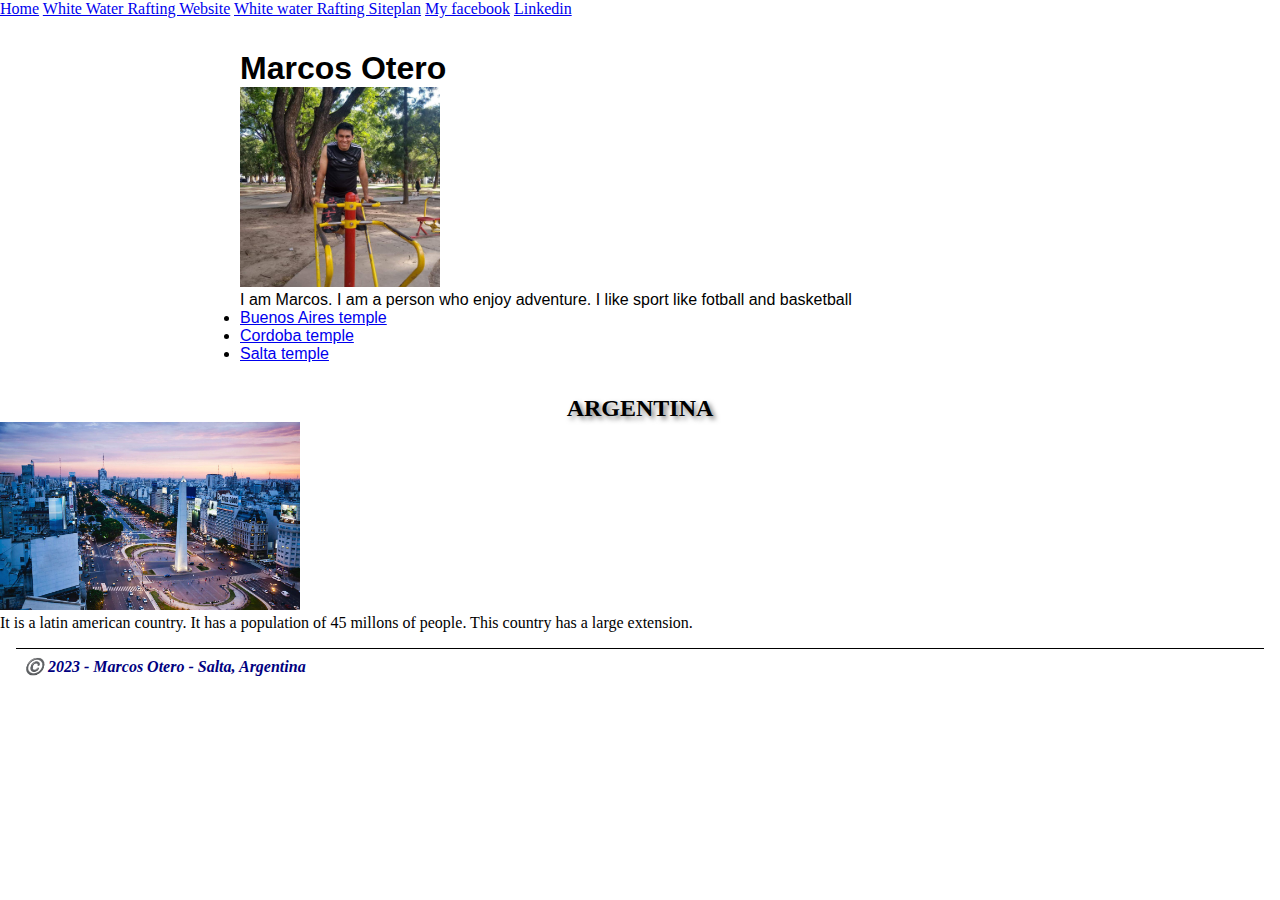
<file: index.html>
<!DOCTYPE html>
<html lang="en-us">
<head>
    <meta charset="UTF-8">
    <meta name="viewport" content="width=device-width, initial-scale=1.0">
    <title>Marcos Otero | WDD 130</title>
    <link rel="stylesheet" href="style.css">
    <meta name="description" content="Marcos, a site for find a rafting experience">
    <meta name="Marcos" content="Marcos Otero">
</head>
<body>
    <header>
        <nav>
            <a href="#">Home</a>
            <a href="wwr/">White Water Rafting Website</a>
            <a href="wwr/site-plan-rafting.html">White water Rafting Siteplan</a>
            <a href="https://www.facebook.com/marcos71085" >My facebook</a>
            <a href="https://linkedin.com">Linkedin</a>
        </nav>


    </header>
    <div class="grid">
    <main>
            <h1>Marcos Otero</h1>
            <img class="rafting"
            src="images/profile.jpg"
            alt="I am Marcos"
            width=200>
            <P> I am Marcos. I am a person who enjoy adventure. I like sport like fotball and basketball</P>


        <ul class="box">
            <li><a href="https://www.churchofjesuschrist.org/temples/details/buenos-aires-argentina-temple" target="_blank"> Buenos Aires temple</a></li>
            <li><a href="https://www.churchofjesuschrist.org/temples/details/cordoba-argentina-temple" target="_blank"> Cordoba temple</a></li>
            <li><a href="https://www.churchofjesuschrist.org/temples/details/salta-argentina-temple" target="_blank"> Salta temple</a></li>



        </ul>

    </main>

    <aside class="box">
        <H2>ARGENTINA</H2> 
        
        <img    src="images/arg.jpg" alt="Buenos Aires, Argentina" width=300>
        <p>It is a latin american country. It has a population of 45 millons of people. This country has a large extension. </p>

    

    </aside>
    </div>
    <footer>
        <p>©️ 2023 - Marcos Otero - Salta, Argentina</p>
    </footer>

</body>
<!--It is a comment, that we are leaning in week number, I like this class but it is hard for me -->

</html>
</file>
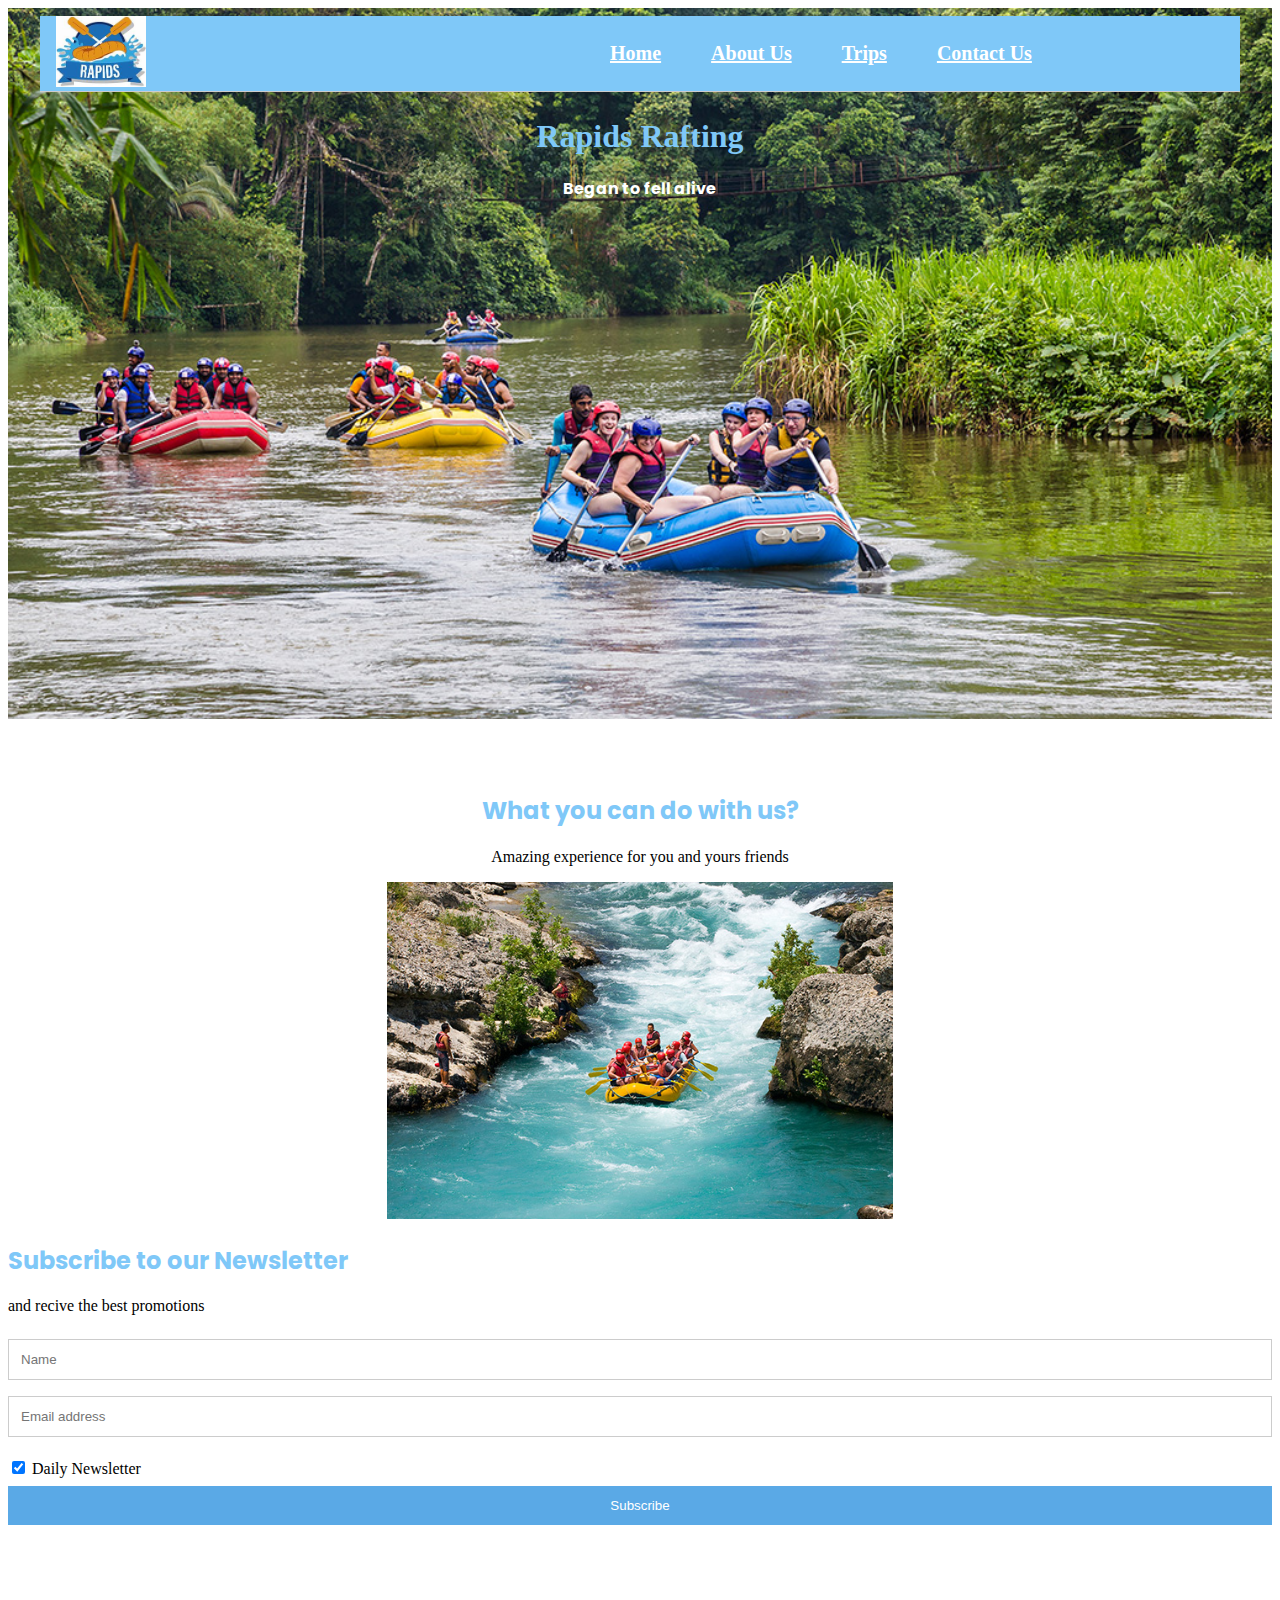
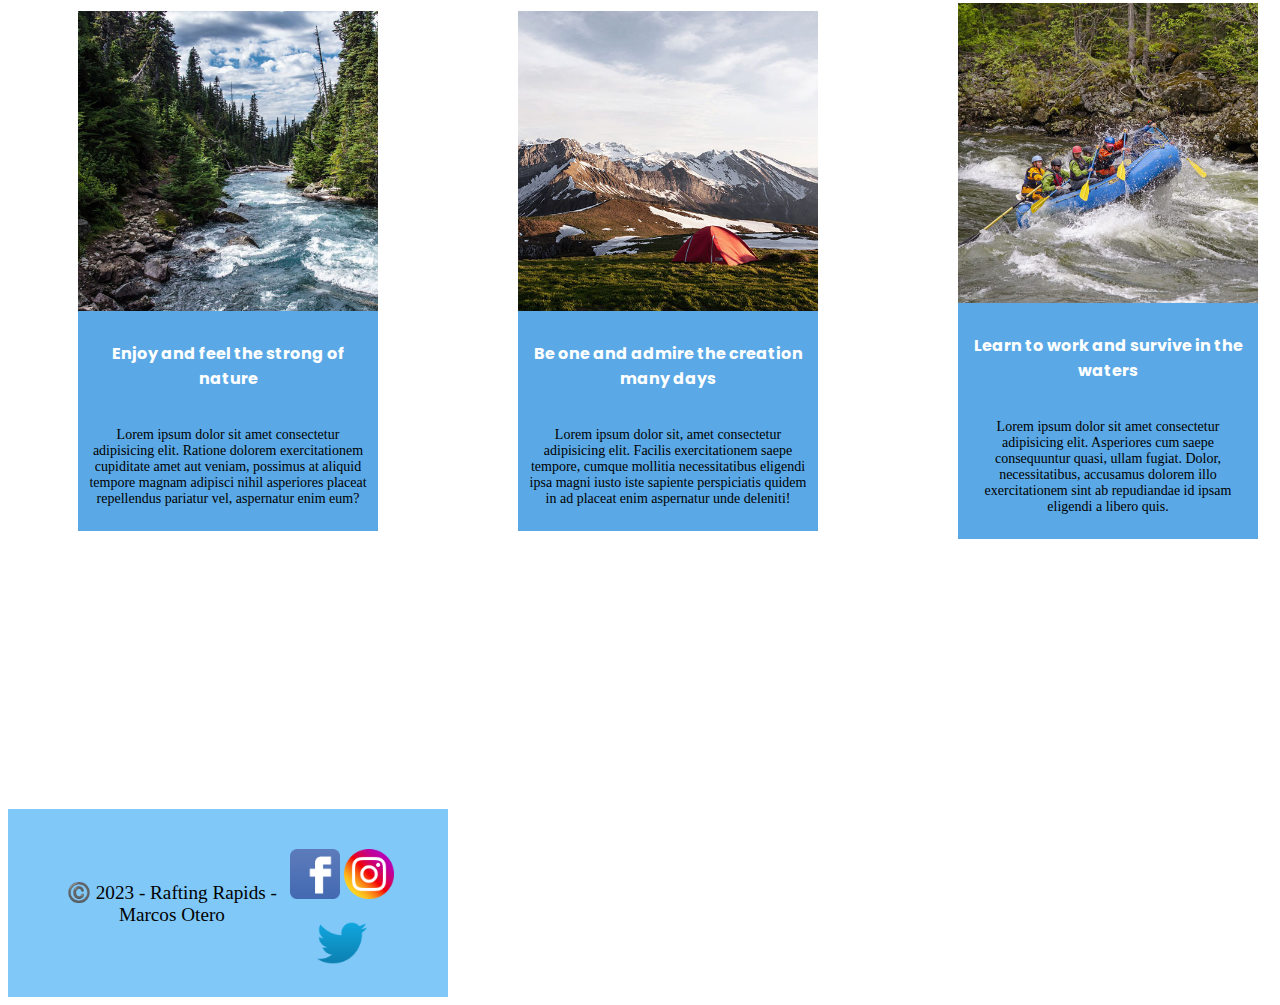
<file: wwr/index.html>
<!DOCTYPE html>
<html lang="en-us">
<head>
    <meta charset="UTF-8">
    <meta name="viewport" content="width=device-width, initial-scale=1.0">
    <title>Index| Marcos Otero</title>
    <meta name="description" content="The rafting site plan includes the site purpose, the target audience, branding information, and a style guide for the course website project.">
    <meta name="author" content="Marcos Otero">
    <link rel="stylesheet" href="styles/rafting.css">
  
    <style>
        input[type=text], input[type=submit] {
        width: 100%;
        padding: 12px;
        margin: 8px 0;
        display: inline-block;
        border: 1px solid #ccc;
        box-sizing: border-box;
        }


         input[type=checkbox] {
         margin-top: 16px;
        }


        input[type=submit] {
        background-color: #5aa9e6ff;
        color: white;
        border: none;
        }

        input[type=submit]:hover {
        opacity: 0.8;   
        }

    </style>
</head>
<body>
    <header>
            
            <div class="logo"><img src="images/logo.jpeg" alt="logo company"></div>
             
            <div >   
                    <nav >
                        <ul style="list-style: none;" class="navlist">
                            <li><a href="index.html" >Home</a></li>
                            <li><a href="about.html">About Us</a></li>        
                            <li><a href="trip.html">Trips</a></li>
                            <li><a href="contact.html">Contact Us</a></li>
                        </ul>
                    </nav>
            </div>
            
    </header>
    <div id="adven">
        <div id="adven-box">
            <img id="adven1-img" src="images/waters3.jpg"   alt="Enjoying rafting">
        </div>
        <section id="adven-msg">
            <h1 class="home-title">Rapids Rafting</h1>
            <h4>Began to fell alive</h4>
            
        </section>
    </div>

    <div class="title-aboutus">
        <h2>What you can do with us?</h2>
        <p>Amazing experience for you and yours friends</p>
        <img src="images/rafting600.jpg"  alt="people  in the river">
    </div>

    <div id="news">
        <form action="about.html">
         <div class="container">
          <h2>Subscribe to our Newsletter</h2>
          <p>and recive the best promotions</p>
        </div>
      
        <div class="container" style="background-color:white">
          <input type="text" placeholder="Name" name="name" required>
          <input type="text" placeholder="Email address" name="mail" required>
          <label>
            <input type="checkbox" checked="checked" name="subscribe"> Daily Newsletter
          </label>
        </div>
      
        <div class="container">
          <input type="submit" value="Subscribe">
        </div>
      </form>
    </div>

    <div class="aboutus-grid">
        <section class="question">
            <a href="trip.html" target="_blank"><img src="images/niceriver.jpg" width="300" alt="River in forest"></a>
            <h3>Enjoy and feel the strong of nature</h3>
            <p>Lorem ipsum dolor sit amet consectetur adipisicing elit. Ratione dolorem exercitationem cupiditate amet aut veniam, possimus at aliquid tempore magnam adipisci nihil asperiores placeat repellendus pariatur vel, aspernatur enim eum?</p>
        </section>

        <section class="question">
            <a href="trip.html" target="_blank"><img  src="images/camp.jpg" width="300" alt="Tent in mountains"></a>
            <h3>Be one and admire the creation many days </h3>
            <p>Lorem ipsum dolor sit, amet consectetur adipisicing elit. Facilis exercitationem saepe tempore, cumque mollitia necessitatibus eligendi ipsa magni iusto iste sapiente perspiciatis quidem in ad placeat enim aspernatur unde deleniti!</p>
        </section>

        <section class="question">
            <a href="trip.html" target="_blank"> <img src="images/riverhard.jpg" width="300" alt="Rafting boat"></a>
            <h3>Learn to work and survive in the waters</h3>
            <p>Lorem ipsum dolor sit amet consectetur adipisicing elit. Asperiores cum saepe consequuntur quasi, ullam fugiat. Dolor, necessitatibus, accusamus dolorem illo exercitationem sint ab repudiandae id ipsam eligendi a libero quis.</p>
        </section>

        



</main>


<footer>
     <p>©️ 2023 - Rafting Rapids - Marcos Otero</p>
     <div class="social">
        <nav >
          <a href="https://facebook.com" target="_blank"><img src="images/facebook.png"  alt="logo facebook"></a>
          <a href="https://instagram.com" target="_blank"><img src="images/instagram.png" alt="logo instagram"></a>        
          <a href="https://twitter.com" target="_blank"><img src="images/twitter.png" alt="logo twitter"></a>
                
    
        </nav>
     </div>
</footer>
    
</body>
</html>
</file>
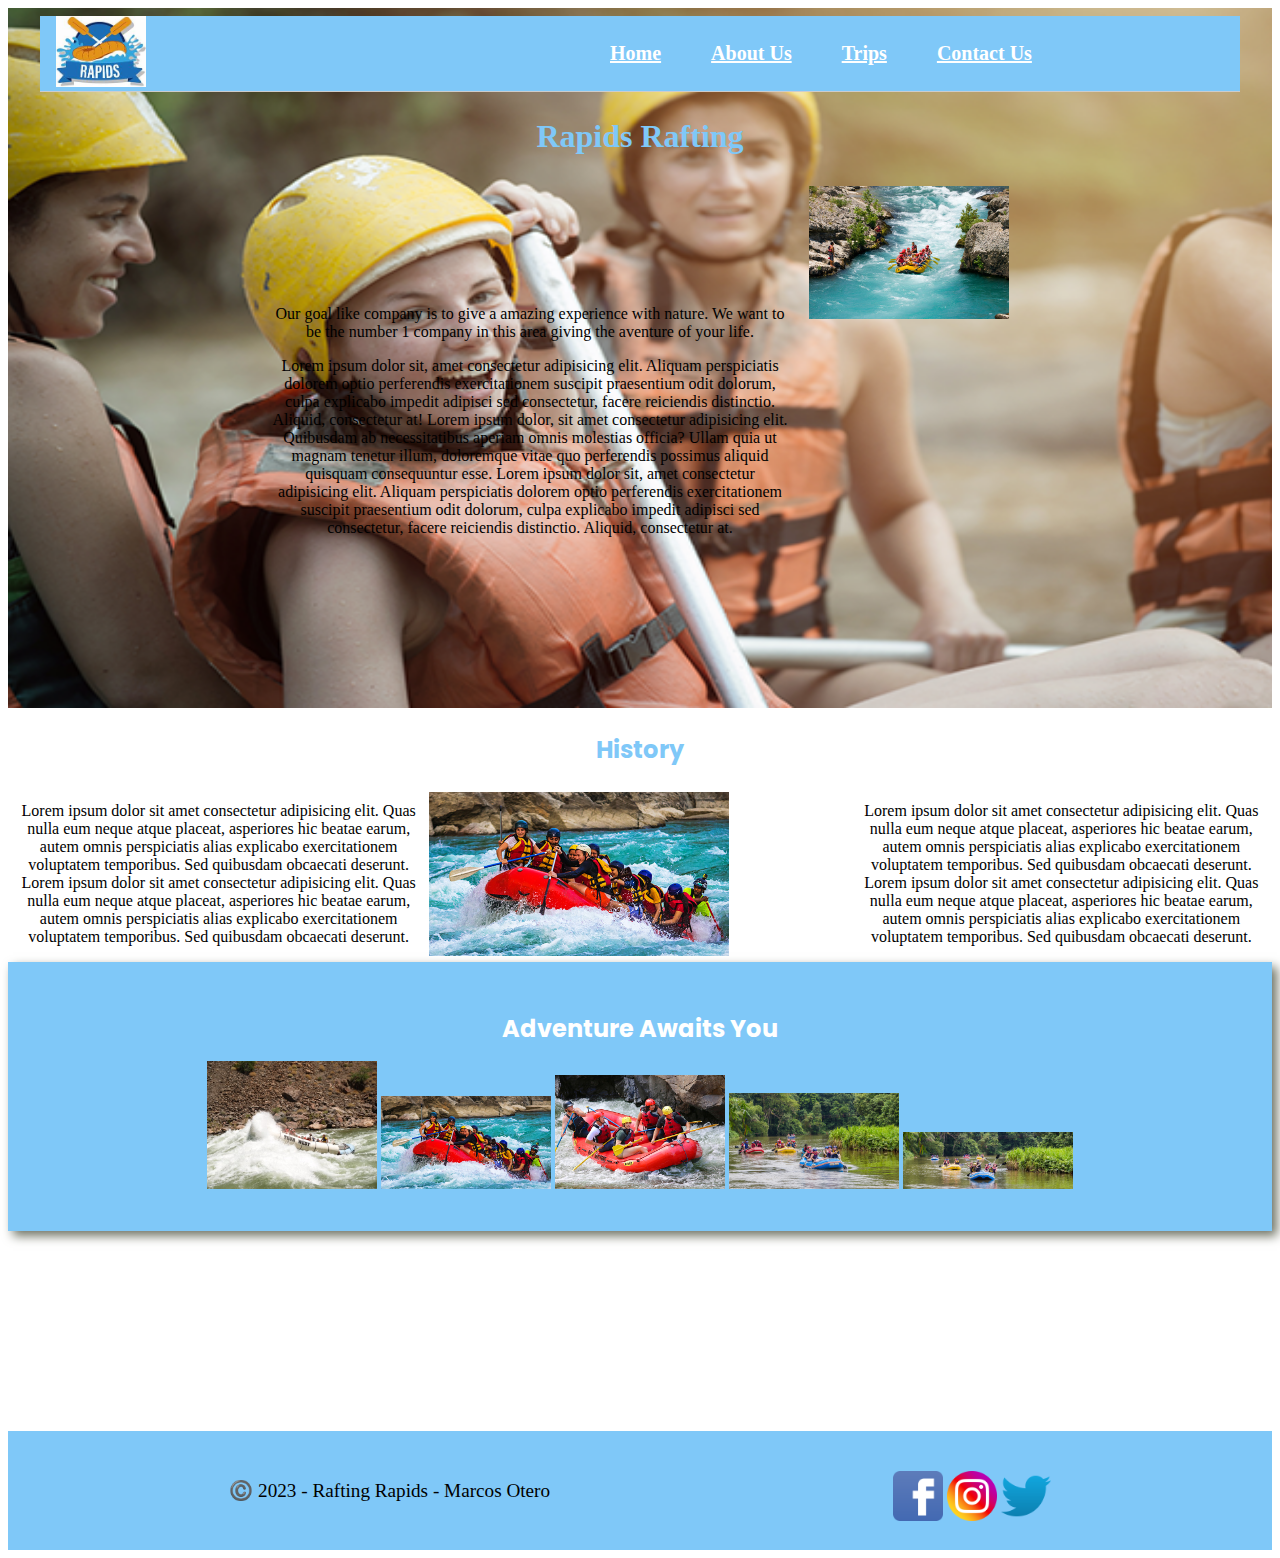
<file: wwr/about.html>
<!DOCTYPE html>
<html lang="en-us">
<head>
    <meta charset="UTF-8">
    <meta name="viewport" content="width=device-width, initial-scale=1.0">
    <title>About Us  | Marcos Otero</title>
    <meta name="description" content="The rafting site plan includes the site purpose, the target audience, branding information, and a style guide for the course website project.">
    <meta name="author" content="Marcos Otero">
    <link rel="stylesheet" href="styles/rafting.css">
</head>
<body>
    <header>
            
            <div class="logo"><img src="images/logo.jpeg" alt="logo company"></div>
             
            <div >   
                    <nav >
                        <ul style="list-style: none;" class="navlist">
                            <li><a href="index.html" >Home</a></li>
                            <li><a href="about.html">About Us</a></li>        
                            <li><a href="trip.html">Trips</a></li>
                            <li><a href="contact.html">Contact Us</a></li>
                        </ul>
                    </nav>
            </div>
            
    </header>

    

    <main>
        <div id="adven">
            <div id="adven-box">
                <img id="adven1-img" src="images/client.png" height="700"   alt="Enjoying rafting">
            </div>
            <section id="adven-msg">
                <h1 class="home-title">Rapids Rafting</h1>
                <div>
                    <div id="columna1">   
                    
                     
                        <p>Our goal like company is to give a amazing experience with nature. We want to be the number 1 company in this area giving the aventure of your life.</p>
        
                        <p>Lorem ipsum dolor sit, amet consectetur adipisicing elit. Aliquam perspiciatis dolorem optio perferendis exercitationem suscipit praesentium odit dolorum, culpa explicabo impedit adipisci sed consectetur, facere reiciendis distinctio. Aliquid, consectetur at!
                            Lorem ipsum dolor, sit amet consectetur adipisicing elit. Quibusdam ab necessitatibus aperiam omnis molestias officia? Ullam quia ut magnam tenetur illum, doloremque vitae quo perferendis possimus aliquid quisquam consequuntur esse.
                            Lorem ipsum dolor sit, amet consectetur adipisicing elit. Aliquam perspiciatis dolorem optio perferendis exercitationem suscipit praesentium odit dolorum, culpa explicabo impedit adipisci sed consectetur, facere reiciendis distinctio. Aliquid, consectetur at.</p> 
                        
                    </div>
                    <div id="columna2">
                        <img  src="images/rafting600.jpg" width="200"  alt="client happy" >
                    </div>
                </div>
            </section>
            
        </div>

            

     





        <div class="history" style="background-color: white;"  > 
            <section class="history"> 
                <h2>History</h2>
                
                <div class="parent">
                    <div class="div1"> <p>Lorem ipsum dolor sit amet consectetur adipisicing elit. Quas nulla eum neque atque placeat, asperiores hic beatae earum, autem omnis perspiciatis alias explicabo exercitationem voluptatem temporibus. Sed quibusdam obcaecati deserunt.
                        Lorem ipsum dolor sit amet consectetur adipisicing elit. Quas nulla eum neque atque placeat, asperiores hic beatae earum, autem omnis perspiciatis alias explicabo exercitationem voluptatem temporibus. Sed quibusdam obcaecati deserunt.</p>
                    </div>
                    <div class="div2"> <img class="medio_ima" src="images/waters1.jpg" alt="waters hard">
                    </div>
                    <div class="div3">
                        <p>Lorem ipsum dolor sit amet consectetur adipisicing elit. Quas nulla eum neque atque placeat, asperiores hic beatae earum, autem omnis perspiciatis alias explicabo exercitationem voluptatem temporibus. Sed quibusdam obcaecati deserunt.
                        Lorem ipsum dolor sit amet consectetur adipisicing elit. Quas nulla eum neque atque placeat, asperiores hic beatae earum, autem omnis perspiciatis alias explicabo exercitationem voluptatem temporibus. Sed quibusdam obcaecati deserunt.</p>
                    </div>
                </div>
                
                
                
                
                
                
                
                
                


            </section>
        </div>
        <section class="msg">
            <h2>Adventure Awaits You</h2>
            
            <section class="adventure">
            
            <img src="images/waters.jpg" alt="waters 1">
            <img src="images/waters1.jpg" alt="waters 2">
            <img src="images/waters2.jpg" alt="waters 3">
            <img src="images/waters3.jpg" alt="waters 4">
            <img src="images/waters4.jpg" alt="waters 5"></section>
        </section>
            
    

        
        



    </main>

    <footer>
            <p>©️ 2023 - Rafting Rapids - Marcos Otero</p>
            <div class="social">
                <nav >
                <a href="https://facebook.com" target="_blank"><img src="images/facebook.png"  alt="logo facebook"></a>
                <a href="https://instagram.com" target="_blank"><img src="images/instagram.png" alt="logo instagram"></a>        
                <a href="https://twitter.com" target="_blank"><img src="images/twitter.png" alt="logo twitter"></a>
                
    
                </nav>
            </div>
    </footer>
    
</body>
</html>
</file>
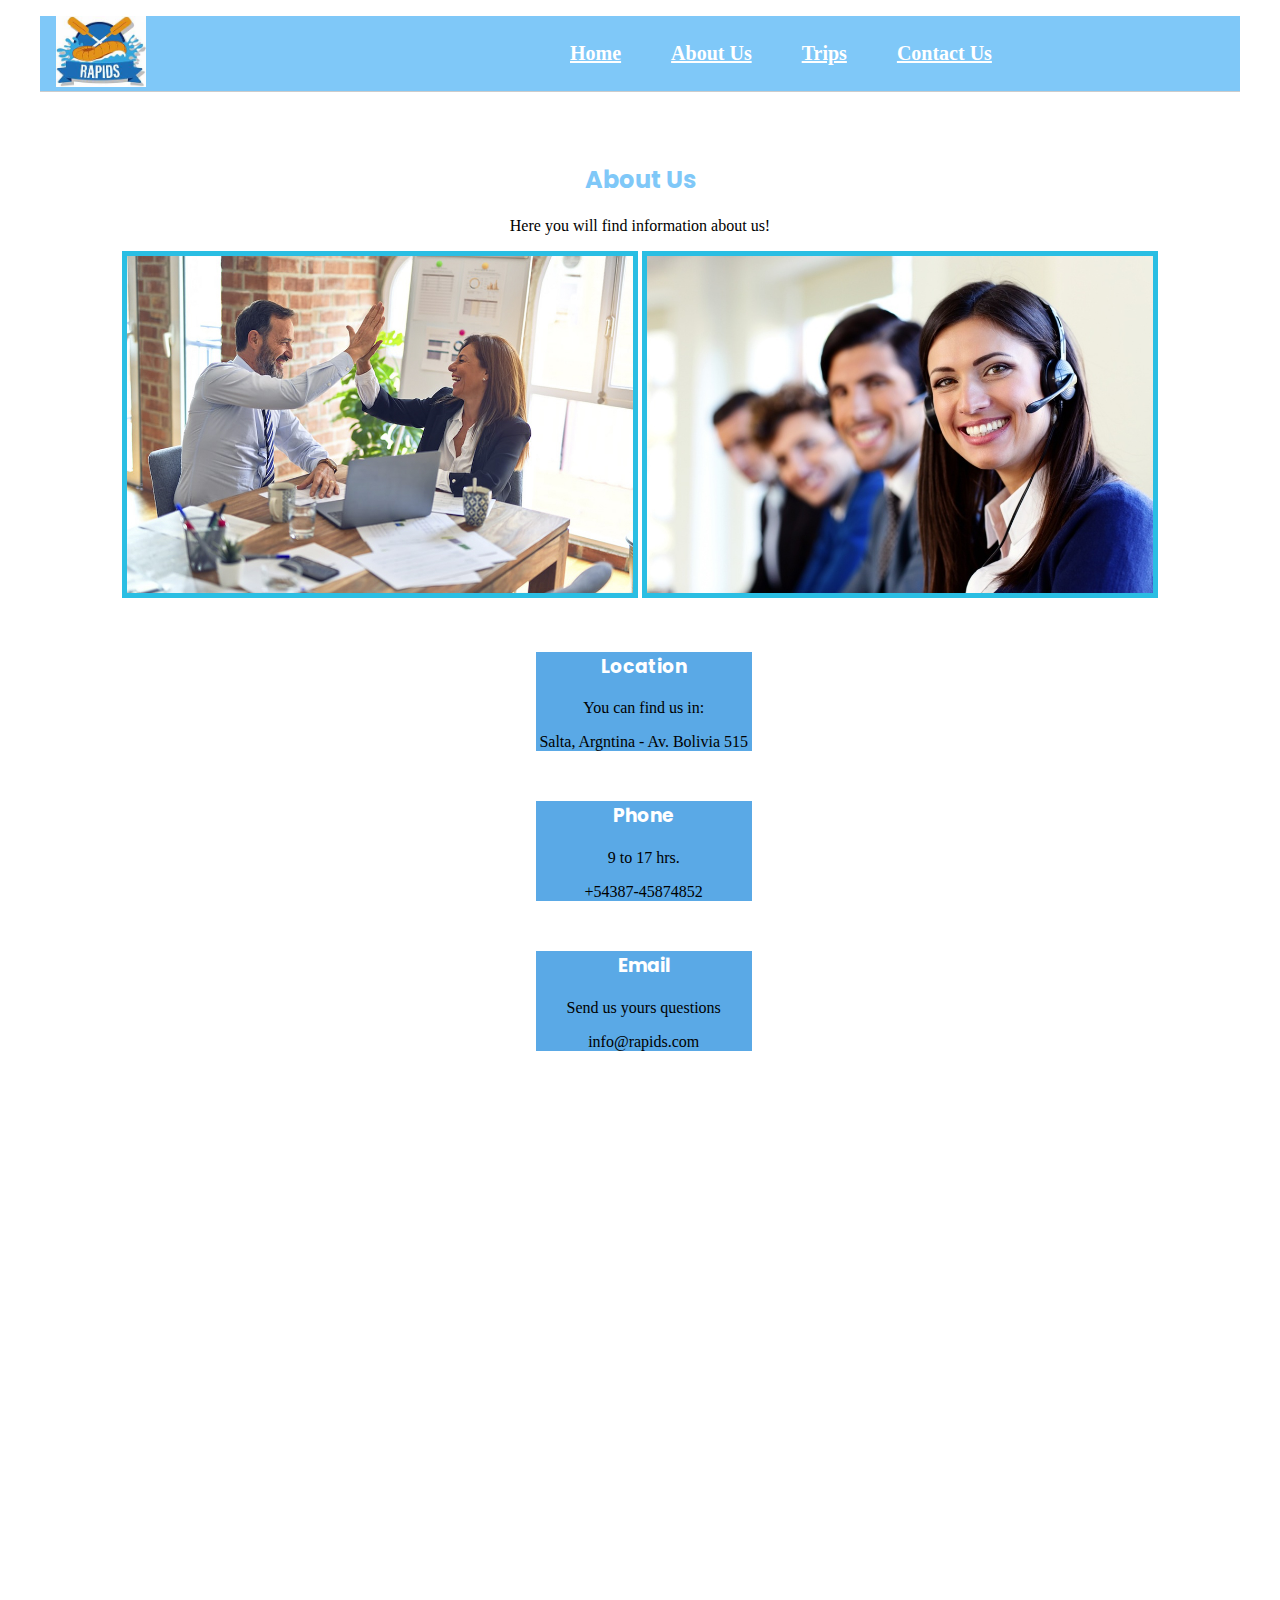
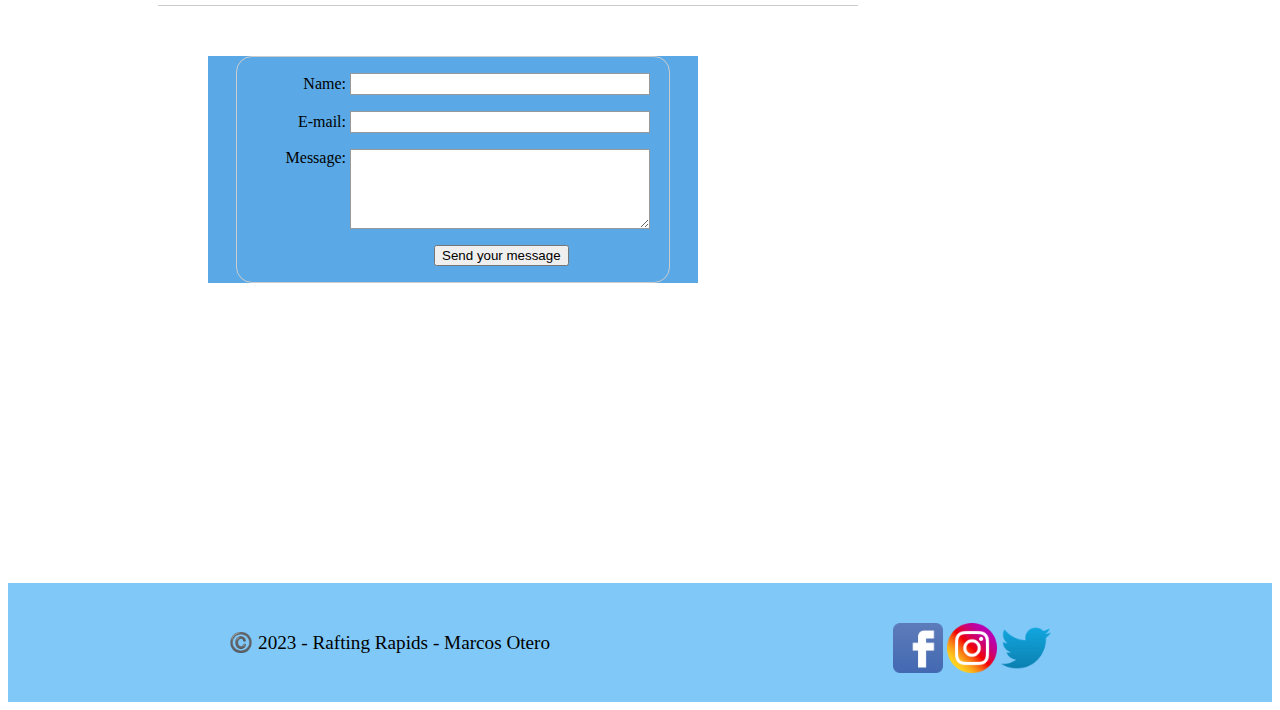
<file: wwr/contact.html>
<!DOCTYPE html>
<html lang="en-us">
<head>
    <meta charset="UTF-8">
    <meta name="viewport" content="width=device-width, initial-scale=1.0">
    <title>Contac Us | Marcos Otero</title>
    <meta name="description" content="The rafting site plan includes the site purpose, the target audience, branding information, and a style guide for the course website project.">
    <meta name="author" content="Marcos Otero">
    <link rel="stylesheet" href="styles/rafting.css">
    <style>
        form {
 
  margin: 0 auto;
  width: 400px;
    padding: 1em;
  border: 1px solid #ccc;
  border-radius: 1em;
}

ul {
  list-style: none;
  padding: 0;
  margin: 0;
}

form li + li {
  margin-top: 1em;
}

label {
 
  display: inline-block;
  width: 90px;
  text-align: right;
}

input,
textarea {
    font: 1em sans-serif;
 width: 300px;
  box-sizing: border-box;
  border: 1px solid #999;
}

input:focus,
textarea:focus {
  
  border-color: #000;
}

textarea {
  
  vertical-align: top;

 
  height: 5em;
}

.button {
  
  padding-left: 90px; 
}

button {
  
  margin-left: 0.5em;
}
#feedback {
    background-color: antiquewhite;
    position: absolute;
    top: 0;
    left: 0;
    right: 0;
    padding: .5em;
   
    display: none;      
}
.moveDown {
    margin-top: 3em;
}
    </style>
</head>
<body>
    <header>
            
            <div class="logo"><img src="images/logo.jpeg" alt="logo company"></div>
             
            <div >   
                    <nav >
                        <ul style="list-style: none;" class="navlist">
                            <li><a href="index.html" >Home</a></li>
                            <li><a href="about.html">About Us</a></li>        
                            <li><a href="trip.html">Trips</a></li>
                            <li><a href="contact.html">Contact Us</a></li>
                        </ul>
                    </nav>
            </div>
            
    </header>

    <main>


        <div class="title-aboutus">
            <h2>About Us</h2>
            <p>Here you will find information about us!</p>
            <img class="aboutus-picture" src="images/teamwork.jpg" alt="people working">
            <img class="aboutus-picture" src="images/call.jpeg" alt="call atention">
        </div>
        <div class="aboutus-grid">
            <div class="information">
                
            </div>
            <div>
            <div class="information">
                <h3>Location</h3>   
                <p>You can find us in:</p>
                <ul>
                    <li>Salta, Argntina - Av. Bolivia 515</li>
                </ul>
            </div>

            <div class="information">
                <h3>Phone</h3>   
                <p>9 to 17 hrs.</p>
                <ul>
                    <li>+54387-45874852</li>
                </ul>
            </div>

            <div class="information">
                <h3>Email</h3>   
                <p>Send us yours questions</p>
                <ul>
                    <li>info@rapids.com</li>
                </ul>
            </div>
            </div>

        
        </div>
<div class="aboutus-grid">
    <div class="information1" >
            <div id="map"><iframe src="https://www.google.com/maps/embed?pb=!1m18!1m12!1m3!1d115903.4100561108!2d-65.43062865!3d-24.7960848!2m3!1f0!2f0!3f0!3m2!1i1024!2i768!4f13.1!3m3!1m2!1s0x941bc3a35151b7f9%3A0xa5cd992cd587f206!2sSalta%2C%20Salta%20Province!5e0!3m2!1sen!2sar!4v1685509742066!5m2!1sen!2sar" 
                width="900" height="450" style="border:0;" allowfullscreen="" loading="lazy" referrerpolicy="no-referrer-when-downgrade"></iframe>
            </div>
        <div class="information" ><div id="feedback"></div>
            <form action="/my-handling-form-page" method="post">
                <ul>
                    <li>
                    <label for="name">Name:</label>
                    <input type="text" id="name" name="user_name" />
                    </li>
                    <li>
                    <label for="mail">E-mail:</label>
                    <input type="email" id="mail" name="user_email" />
                    </li>
                    <li>
                    <label for="msg">Message:</label>
                    <textarea id="msg" name="user_message"></textarea>
                    </li>
                    <li class="button">
                        <button type="submit">Send your message</button>
                    </li>
                </ul>
            </form>
        </div>
     
 </div>


        

        


                           

                        
                
       











    </main>

    <footer>
            <p>©️ 2023 - Rafting Rapids - Marcos Otero</p>
            <div class="social">
                <nav >
                <a href="https://facebook.com" target="_blank"><img src="images/facebook.png"  alt="logo facebook"></a>
                <a href="https://instagram.com" target="_blank"><img src="images/instagram.png" alt="logo instagram"></a>        
                <a href="https://twitter.com" target="_blank"><img src="images/twitter.png" alt="logo twitter"></a>
                
    
                </nav>
            </div>
    </footer>
    <script>
        
        const feedbackElement = document.getElementById('feedback');
        const formElement = document.forms[0];
        formElement.addEventListener('submit', function(e) {
             e.preventDefault();
            feedbackElement.innerHTML = 'Hello '+ formElement.user_name.value +'! Thank you for your message. We will get back with you as soon as possible!';
           feedbackElement.style.display = "block";
            document.body.classList.toggle('moveDown');
        });
    </script>
</body>
</html>
</file>
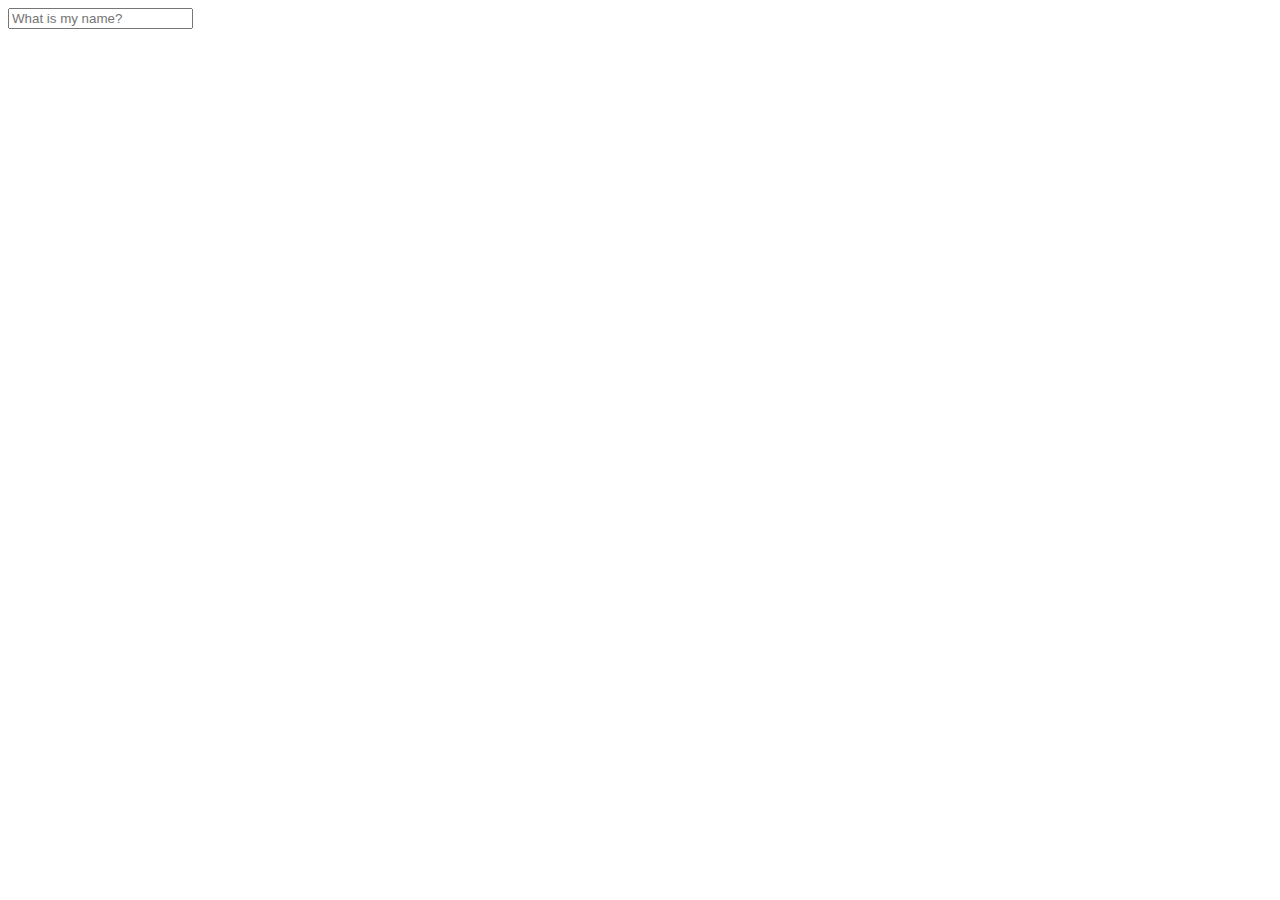
<file: wwr/quiz.html>
<!DOCTYPE html>
<html lang="en-us">
<head>
    <meta charset="UTF-8">
    <meta http-equiv="X-UA-Compatible" content="IE=edge">
    <meta name="viewport" content="width=device-width, initial-scale=1.0">
    <link rel="stylesheet" href="styles/quiz.css">
    <title>Quiz</title>
</head>
<body>
    
<input
    type="text"
    pattern="[a-z]*"
    placeholder="What is my name?"


>



</body>
</html>
</file>
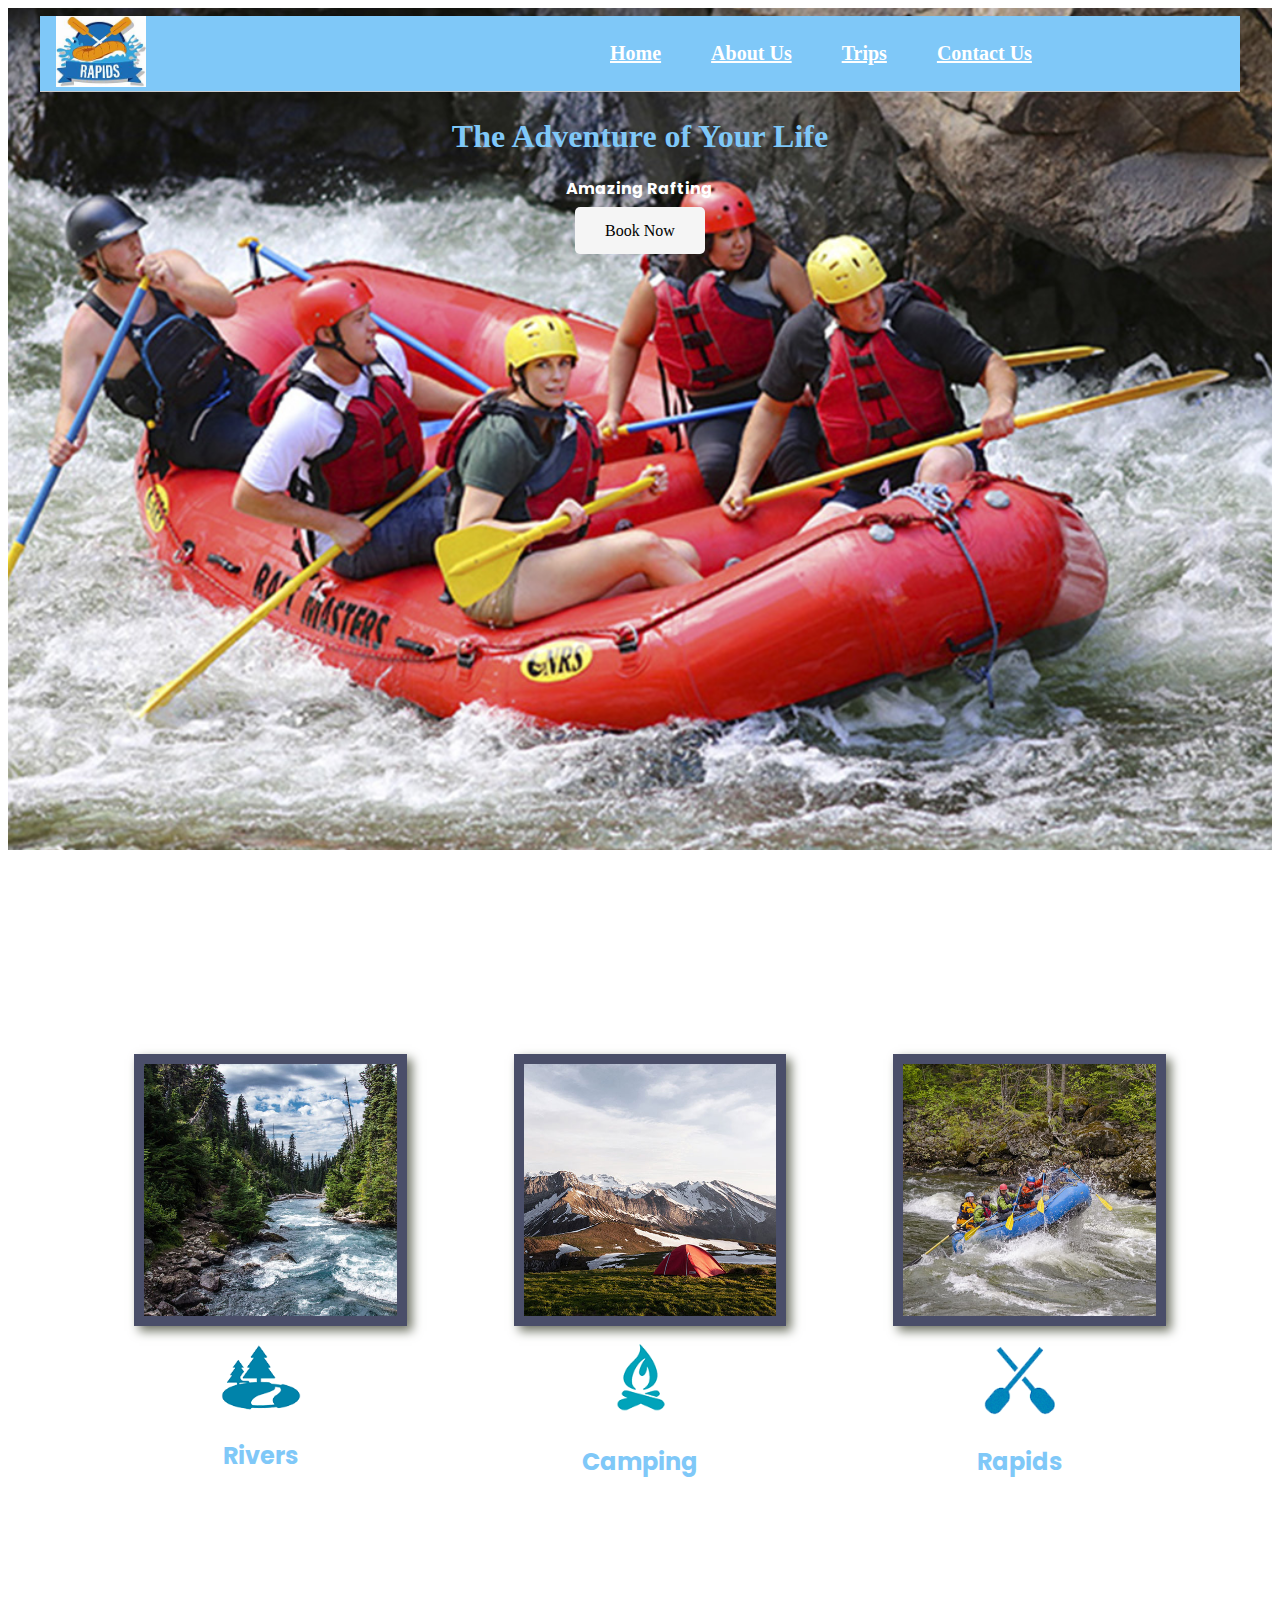
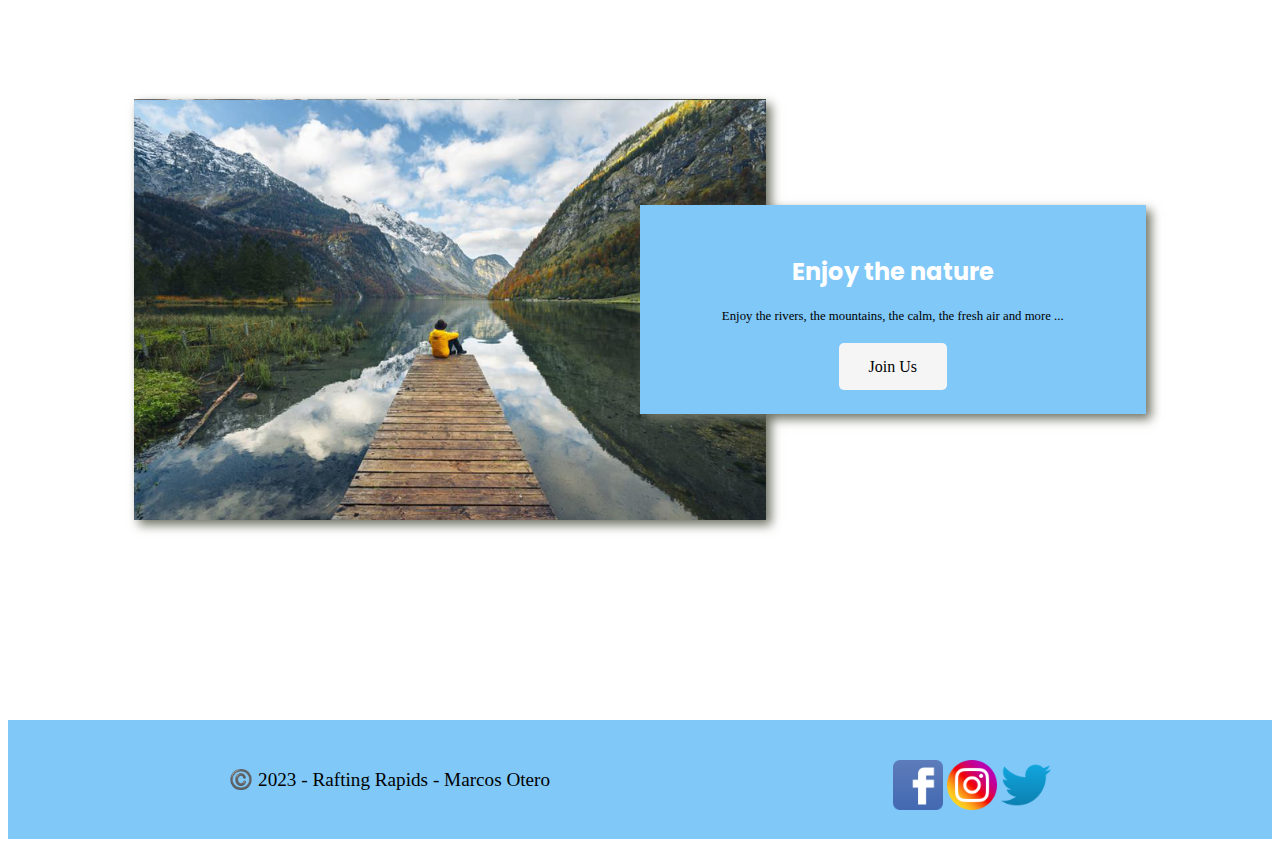
<file: wwr/trip.html>
<!DOCTYPE html>
<html lang="en-us">
<head>
    <meta charset="UTF-8">
    <meta name="viewport" content="width=device-width, initial-scale=1.0">
    <title>Trip | Marcos Otero</title>
    <meta name="description" content="The rafting site plan includes the site purpose, the target audience, branding information, and a style guide for the course website project.">
    <meta name="author" content="Marcos Otero">
    <link rel="stylesheet" href="styles/rafting.css">
  
    
</head>
<body>
    <header>
            
            <div class="logo"><img src="images/logo.jpeg" alt="logo company"></div>
             
            <div >   
                    <nav >
                        <ul style="list-style: none;" class="navlist">
                            <li><a href="index.html" >Home</a></li>
                            <li><a href="about.html">About Us</a></li>        
                            <li><a href="trip.html">Trips</a></li>
                            <li><a href="contact.html">Contact Us</a></li>
                        </ul>
                    </nav>
            </div>
            
    </header>
    <div id="adven">
        <div id="adven-box">
            <img id="adven-img" src="images/aventure.jpg" alt="People enjoying rafting">
        </div>
        <section id="adven-msg">
            <h1 class="home-title">The Adventure of Your Life</h1>
            <h4>Amazing Rafting</h4>
            <div class="button-box">
                <a class="book" href="contact.html">Book Now</a>
            </div>
        </section>
    </div>
    <main class="home-grid">
        <section class="rivers-card">
            <img class="card-img" src="images/niceriver.jpg" alt="River in forest">
            <img class="icon" src="images/logoriver.png" alt="river icon">
            <h2>Rivers</h2>
        </section>
        <section class="camping-card">
            <img class="card-img" src="images/camp.jpg" alt="Tent in mountains">
            <img class="icon" src="images/logofire.png" alt="fire icon">
            <h2>Camping</h2>
        </section>
        <section class="rapids-card">
            <img class="card-img" src="images/riverhard.jpg" alt="Rafting boat">
            <img class="icon" src="images/oars.png" alt="oars icon">
            <h2>Rapids</h2>
        </section>
        <div id="background"></div>
        <img class="mountains" src="images/mountains.jpg" alt="Misty mountains">
        <section class="msg">
            <h2>Enjoy the nature</h2>
            <p>Enjoy the rivers, the mountains, the calm, the fresh air and more ... </p>
            <a class="join" href="about.html">Join Us</a>
        </section>




     




    </main>

    <footer>
            <p>©️ 2023 - Rafting Rapids - Marcos Otero</p>
            <div class="social">
                <nav >
                <a href="https://facebook.com" target="_blank"><img src="images/facebook.png"  alt="logo facebook"></a>
                <a href="https://instagram.com" target="_blank"><img src="images/instagram.png" alt="logo instagram"></a>        
                <a href="https://twitter.com" target="_blank"><img src="images/twitter.png" alt="logo twitter"></a>
                
    
                </nav>
            </div>
    </footer>
    
</body>
</html>
</file>
<file: style.css>
* {
	margin: 0;
	padding: 0;
}

main {
	max-width: 800px;
	margin: 2rem auto;
	font-family: Roboto, Arial, sans-serif;
}

h2 {
	text-align: center;
	font-size: 1.5rem;
	text-shadow: 3px 3px 5px #777;
}

.herodiv {
	margin: 10px auto;
	position: relative; /* If removed, what happens? */
}

.herodiv img {
	width: 100%;
	height: 100%;
	object-fit: cover;
}

.stats {
	position: absolute;
	top: 25px;
	right: 15px;
	background: radial-gradient(#eee, #4567aa);
	border: 1px solid #000;
	padding: 0.65rem;
	box-shadow: 0 0 30px #111;
	opacity: 0.8;
}

h3 {
	text-shadow: 0 0 15px #333;
	border-bottom: 1px solid #999;
	margin-bottom: 0.3rem;
}

footer {
	position: relative;
	bottom: 0;
	margin: 1rem;
	border-top: 1px solid #000;
	padding: 0.5rem;
	color: navy;
	font-weight: 700;
	font-style: italic;
}
</file>
<file: wwr/styles/rafting.css>
@import url('https://fonts.googleapis.com/css2?family=Permanent+Marker&family=Poppins:ital,wght@0,100;0,500;0,600;0,800;1,100;1,200;1,300&family=Roboto:ital,wght@0,100;0,300;0,700;1,400&display=swap');

:root{
    --primery-color: #5aa9e6ff;
    --secondary-color: #7fc8f8ff;
    --accent1-color: #f9f9f9ff;
    --accent2-color: #ffe45eff;
    
    --heading-font:"Poppins", serif;
    --paragrafph-font:"Roboto", serif;
    
    --nav-background-color: #f9f9f9ff;
    --nav-link-color: #ffe45eff;
    --nav-hover-link-color: white;
    --nav-hover-background-color: gray;
    
    }








h1, h2, h3, h4, h4, h5, h6{
    font-family: var(--heading-font);
    color:var(--secondary-color)
    
    
    
}

#news {

    position:static;
    align-content: center;
}


footer .social  img{

    width: 50px;
    height: auto;
    padding-top: 15px;
    object-fit: cover;
}

.msg h2{
    color:white;
}

.hero img {
    position: relative;
    width:100%;
    
    display:flex;
    
}


.title-aboutus {
    text-align: center;
    font-family: Kalam;
    }
    .aboutus-picture {
    width: 25%;
    border: 5px solid #2abee3;
    }
    .aboutus-grid {
    display: grid;
    grid-template-columns: repeat(1, 1fr);
    text-align: center;
    box-sizing: border-box; 
    align-items: center;
    justify-items: center; 
    }
    .title-aboutus {
    text-align: center;
    }
    .title-aboutus h2 {
    margin-top:
    
    70px;
    }





#columna1 {
        display: table-cell;
        padding: 10px;
        align-items:self-start;
        }

#columna2 {
            display: table-cell;
            padding: 10px;
            align-items: self-end;
            }




.information{
        background: #5aa9e6ff;
        margin: 50px;
        vertical-align:middle;
        align-items: center;
        width: 70%;

        }
.information1{
            background: white;
            margin: 50px;
            vertical-align:middle;
            align-items: center;
            width: 70%;
    
            }


.center h1{

    text-align: center;
}

header {
	margin: 1rem auto;
	display: grid;
	grid-template-columns: 120px 1fr 2fr;
	align-items: center;
	border-bottom: 1px solid #ccc;
	max-width: 1200px;
    height: auto;
    
    background-color: #7fc8f8ff;
   
}

#map{
    border-bottom: 1px solid #ccc;
	max-width: 1200px;
    height: auto;
    align-items: center;
}

.history h1{

margin-top: 300px;

}

.medio_ima{

    display: flex;
    
}

.medio_ima p{
text-align: right;


}




.parent {
    display: grid;
    grid-template-columns: repeat(3, 1fr);
    grid-template-rows: 1fr;
    grid-column-gap: 0px;
    grid-row-gap: 0px;
    align-items: center;
    }
    
    .div1 { grid-area: 1 / 1 / 2 / 2; }
    .div2 { grid-area: 1 / 2 / 2 / 3; }
    .div3 { grid-area: 1 / 3 / 2 / 4; }

.div2 img {
    width: 300px;
    height: auto;
    align-self: center;
    
}

.logo img {
	margin: 0 0.25rem 0 1rem;
	width: 90px;
	height: auto;
}
.logo{
    grid-column: 1 / 3;
    grid-row: 1;
}

.colum{
    color:white;
}

.colum1{
    color:gray;
}


.colum2{
    grid-column: 3 / 3;
    grid-row: 3;
}

article img {
    width: 250px;
    float: right;
    border: 3px solid rgb(139, 216, 230);
    border-radius: 10px;
    margin-right: 15px;

}

.article1 img {
    width: 400px;
    float: right;
    border: 3px solid white;
    border-radius: 10px;
    margin-right: 15px;

}

.article2 img {
    width: 400px;
    float: left;
    border: 3px solid white;
    border-radius: 10px;
    margin-right: 15px;

}

.wrapper{
    margin: 150px auto;
    width: 70%;
}

.wrapper1{
    margin: 150px auto;
    width: 70%;
}

nav {
	text-align: center;
    float: none;
}

.navigation {
	display:block;
	list-style-type:none;
    float:right ;
}

.navigation li {
	flex: 1 1 100%;
    float: none;
}

.navigation a {
	display: flex;
	color: navy;
	padding: 50px;
	text-decoration: none;
}

.navigation a:hover {
	color: white;
	font-weight: 700;
	text-decoration: underline;
}


.adventure img {

    height: auto;
    
    width: 170px;
    object-fit: cover;
    }

.adventure h2{

text-align: center;
}
.icon {
    width: 80px;
    padding-top: 10px;
}
.history h2{

    text-align: center;
    }
.home-grid {
     display: grid;
    grid-template-columns: repeat(10, 1fr);
    }
.rivers-card, .camping-card, .rapids-card {
        margin: 200px 0;
    }
.card-img {
        border: 10px solid #4A4E69;
        transition: transform .5s;
        box-shadow: 5px 5px 10px #6f7364;
    }
.card-img:hover {
        opacity: .6;
        transform: scale(1.1);
    }

    .main section img {
        box-sizing: border-box;
    }
    .home-grid {
        display: grid;
        grid-template-columns: repeat(10, 1fr);
    }
    .card-img, .mountains {
        width: 100%
    }
    .rivers-card {
        grid-column: 2/4;
        grid-row: 2/3;
    }
    .camping-card {
        grid-column: 5/7;
        grid-row: 2/3;
    }
    .rapids-card {
        grid-column: 8/10;
        grid-row: 2/3;
    }
    .mountains {
        grid-column: 2/7;
        grid-row: 5/8;
        box-shadow: 5px 5px 10px #6f7364;
    }
.home-title {
        color:#7fc8f8ff;
        font-family: Kalam;
        font-size: 2em;
        margin-top: 10px;
    }
.msg p {
        color:#000;
        font-size: .8em;
        padding-bottom: 15px;
    }
.msg {
        background-color:#7fc8f8ff;
        line-height: 1.5em;
        padding: 35px;
        grid-column: 6/10;
        grid-row: 6/7;
        box-shadow: 5px 5px 10px #6f7364;
    }




footer {
        background-color:#7fc8f8ff;
        ;
        color:#000;
        padding: 25px 50px;
        margin-top: 200px;
        display: flex;
        justify-content: space-around;
        align-items: center;
    }
footer a {        color:#000;
        text-decoration:none;
    }
    
footer p {
        font-size: 1.2em;
    }

.navlist ul {
    list-style: none
}
    
footer p a:hover {
        text-decoration: underline;
    }

footer .social img {
        padding-top: 15px;
        width: 10 px;
        height: auto;
    }
 
.navlist{

        display: flex;
        
        
        }
      
.navlist a{
        
            color:white;
            margin-left: 50px;
            font-size: 20px;
            font-weight: 600;
         
            
        }
        
     
.navlist a:hover{
            border-bottom: 1px solid white;}
            
.parent1 {
                display: grid;
                grid-template-columns: repeat(2, 1fr);
                grid-template-rows: 1fr;
                grid-column-gap: 0px;
                grid-row-gap: 0px;
            align-content:center; 
            text-align: center;   
            }
                
                .div1 { grid-area: 1 / 1 / 2 / 2; }
                .div2 { grid-area: 1 / 2 / 2 / 3; }

.parent2 {
                    display: grid;
                    grid-template-columns: repeat(2, 1fr);
                    grid-template-rows: 1fr;
                    grid-column-gap: 0px;
                    grid-row-gap: 0px;
                   align-items: center;
                   text-align: center;  }
                    
                    .div1 { grid-area: 1 / 1 / 2 / 2; }
                    .div2 { grid-area: 1 / 2 / 2 / 3; }
                    
.parent3 {
                        display: grid;
                        grid-template-columns: repeat(2, 1fr);
                        grid-template-rows: 1fr;
                        grid-column-gap: 0px;
                        grid-row-gap: 0px;
                        align-items: center;
                    text-align: center;    
                    }
                        
                        .div1 { grid-area: 1 / 1 / 2 / 2; }
                        .div2 { grid-area: 1 / 2 / 2 / 3; }

#adven-img {
       width:100%;
   
 }

 
 #adven1-img {
    width: 100%;;
      }
 
#adven {
    display: grid;
    grid-template-columns: 1fr 3fr 1fr;
    margin-top: -100px;
    }
                        
 #adven-box {
          grid-column: 1/4;
        grid-row: 1/3;
          z-index: -1;
         }
                        
#adven-msg {
      grid-column: 2/3;
     grid-row: 1/2;
    margin-top: 100px;
    
                        }

#adven-msg h4 {
 text-align: center;
 color: white;
         }
                        
#adven-msg h1,#adven-msg div,.button-box,main section {
 text-align: center;
                        }
.home-grid {
    display: grid;
    grid-template-columns: repeat(10, 1fr);
}.book,.join {
    background-color:whitesmoke;
    color:#000;
    text-decoration:none;
    text-align: center;
    padding: 15px 30px;
    margin-top: 50px;
    border-radius: 5px;
}

.title-aboutus {
    text-align: center;
}
.title-aboutus h2 {
    margin-top: 70px;
}
.title-aboutus img {
    width: 40%;
}

.aboutus-grid {
    display: grid;
    grid-template-columns: repeat(3, 1fr);
    text-align: center;
    box-sizing: border-box;
    border: #000;
    
    
}
.aboutus-grid h3{

color:white;


}
.question{
    background: #5aa9e6ff;
    margin: 70px;
    word-wrap: break-word;
    vertical-align: middle;
    

}
.aboutus-grid .question h3  {
    font-size: 16px;
    padding: 10px;
}
.aboutus-grid .question p {
    font-size: 14px;
    padding: 10px;
}


.div-imagen-fondo {
    background-image: url(images/client.png);



}
</file>
<file: wwr/styles/quiz.css>
input:invalid {
    animation: shake .3s;

    }

@keyframes shake {

    25% {transform: translateX(4px);}
    50% {transform: translateX(-4px);}
    75% {transform: translateX(4px);}
}
</file>
